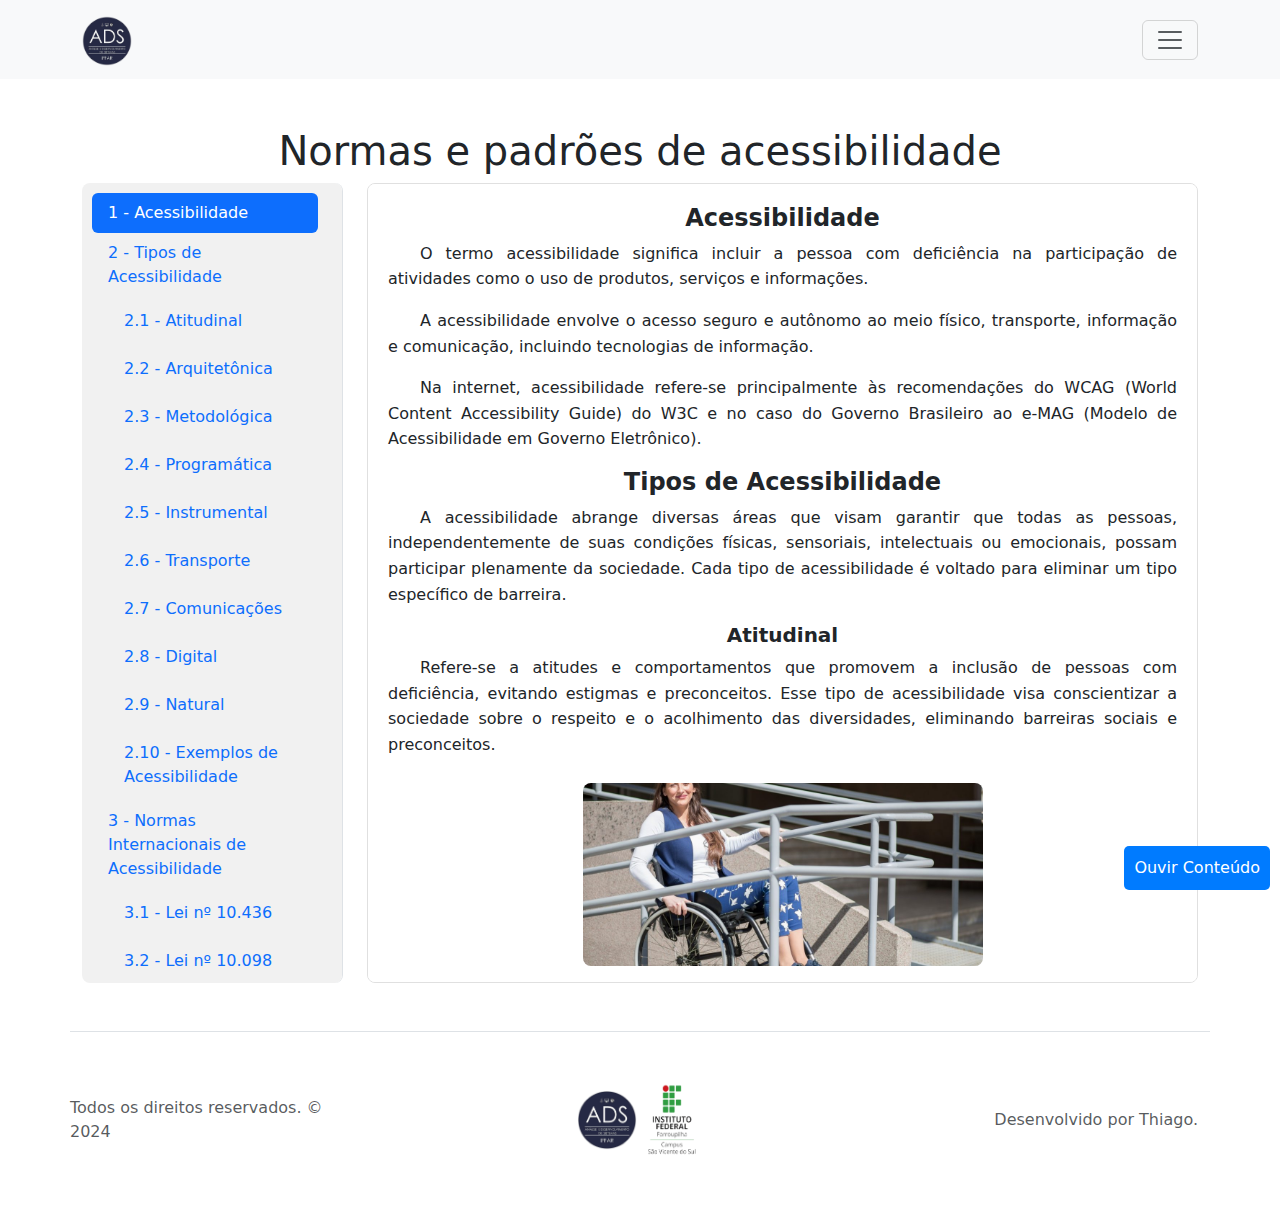
<file: NormasThiago.html>
<!DOCTYPE html>
<html lang="pt-br">
<head>
    <meta charset="UTF-8">
    <meta name="viewport" content="width=device-width, initial-scale=1.0">
    <link rel="stylesheet" href="css/EstiloThiago.css">
    <link href="https://cdn.jsdelivr.net/npm/bootstrap@5.3.3/dist/css/bootstrap.min.css" rel="stylesheet">
    <title>Normas e Padrões de Acessibilidade</title>
</head>
<body>
    <div vw class="enabled">
        <div vw-access-button class="active"></div>
        <div vw-plugin-wrapper>
            <div class="vw-plugin-top-wrapper"></div>
        </div>
    </div>
    <script src="https://vlibras.gov.br/app/vlibras-plugin.js"></script>
    <script>
        new window.VLibras.Widget('https://vlibras.gov.br/app');
    </script>
    <section class="section-inicio">
        <header class="header-inicio">
            <nav class="navbar bg-body-tertiary absolute-top">
                <div class="container">
                    <a class="navbar-brand" href="index.html"><img src="img/logoo-ads.png" alt="Logo" width="50" height="50" class="d-inline-block align-text-top"></a>

                    <button class="navbar-toggler" type="button" data-bs-toggle="offcanvas" data-bs-target="#offcanvasNavbar" aria-controls="offcanvasNavbar" aria-label="Toggle navigation">
                        <span class="navbar-toggler-icon"></span>
                    </button>
                    
                    <div class="offcanvas offcanvas-end" tabindex="-1" id="offcanvasNavbar" aria-labelledby="offcanvasNavbarLabel">
                        <div class="offcanvas-header">
                            <a class="navbar-brand" href="index.html"><img src="img/logoo-ads.png" alt="Logo" width="50" height="50" class="d-inline-block align-text-top"></a>
                            <button type="button" class="btn-close" data-bs-dismiss="offcanvas" aria-label="Close"></button>
                        </div>
                        <div class="offcanvas-body">
                            <ul class="navbar-nav justify-content-end flex-grow-1 pe-3">
                                <li class="nav-item">
                                    <a class="nav-link" href="paginainclusao.html">Interface Gráfica</a>
                                </li>
                                <li class="nav-item">
                                    <a class="nav-link active" href="NormasThiago.html">Normas e Padrões</a>
                                </li>
                                <li class="nav-item">
                                    <a class="nav-link" href="infopc.html">Computador</a>
                                </li>
                            </ul>
                        </div>
                    </div>
                </div>
            </nav>
        </header>
    </section>

    <div class="container my-5">
        
        <div>
            <h1> Normas e padrões de acessibilidade</h1>
        </div>

        <button onclick="lerTexto()" style="position: fixed; bottom: 10px; right: 10px; padding: 10px; background-color: #007bff; color: white; border: none; border-radius: 5px;">Ouvir Conteúdo</button>

        <div class="row">
            <div class="col-3">
                <nav id="navbar-example3" class="h-100 flex-column align-items-stretch pe-4 border-end">
                    <nav class="nav nav-pills flex-column">
                        <a class="nav-link" href="#item-1">1 - Acessibilidade</a>
                        <a class="nav-link" href="#item-2">2 - Tipos de Acessibilidade</a>
                        <nav class="nav nav-pills flex-column">
                            <a class="nav-link ms-3 my-1" href="#item-2-1">2.1 - Atitudinal</a>
                            <a class="nav-link ms-3 my-1" href="#item-2-2">2.2 - Arquitetônica</a>
                            <a class="nav-link ms-3 my-1" href="#item-2-3">2.3 - Metodológica</a>
                            <a class="nav-link ms-3 my-1" href="#item-2-4">2.4 - Programática</a>
                            <a class="nav-link ms-3 my-1" href="#item-2-5">2.5 - Instrumental</a>
                            <a class="nav-link ms-3 my-1" href="#item-2-6">2.6 - Transporte</a>
                            <a class="nav-link ms-3 my-1" href="#item-2-7">2.7 - Comunicações</a>
                            <a class="nav-link ms-3 my-1" href="#item-2-8">2.8 - Digital</a>
                            <a class="nav-link ms-3 my-1" href="#item-2-9">2.9 - Natural</a>
                            <a class="nav-link ms-3 my-1" href="#item-2-10">2.10 - Exemplos de Acessibilidade</a>
                        </nav>
                        <a class="nav-link" href="#item-3">3 - Normas Internacionais de Acessibilidade</a>
                        <nav class="nav nav-pills flex-column">
                            <a class="nav-link ms-3 my-1" href="#item-3-1">3.1 - Lei nº 10.436</a>
                            <a class="nav-link ms-3 my-1" href="#item-3-2">3.2 - Lei nº 10.098</a>
                            <a class="nav-link ms-3 my-1" href="#item-3-3">3.3 - Lei Brasileira de Inclusão da Pessoa com Deficiência (LBI)</a>
                        </nav>
                        <a class="nav-link" href="#item-4">4 - WCAG (Diretrizes de Acessibilidade para Conteúdo Web)</a>
                        <nav class="nav nav-pills flex-column">
                            <a class="nav-link ms-3 my-1" href="#item-4-1">4.1 - Estrutura</a>
                            <a class="nav-link ms-3 my-1" href="#item-4-2">4.2 - Níveis de Conformidade</a>
                            <a class="nav-link ms-3 my-1" href="#item-4-3">4.3 - Evolução</a>
                        </nav>
                        <a class="nav-link" href="#item-5">5 - eMAG3 (Modelo de Acessibilidade em Governo Eletrônico, versão 3)</a>
                        <nav class="nav nav-pills flex-column">
                            <a class="nav-link ms-3 my-1" href="#item-5-1">5.1 - Aplicação</a>
                            <a class="nav-link ms-3 my-1" href="#item-5-2">5.2 - Objetivos do eMAG3</a>
                            <a class="nav-link ms-3 my-1" href="#item-5-3">5.3 - Principais Características do eMAG3</a>
                            <a class="nav-link ms-3 my-1" href="#item-5-4">5.4 - Ferramentas de Suporte</a>
                        </nav>
                    </nav>
                </nav>
            </div>

            <div class="col-9">
                <div data-bs-spy="scroll" data-bs-target="#navbar-example3" data-bs-smooth-scroll="true" class="scrollspy-example-2" tabindex="0">
                <div id="item-1">
                    <h4><b>Acessibilidade</b></h4>
                    <p>
                        O termo acessibilidade significa incluir a pessoa com deficiência na 
                        participação de atividades como o uso de produtos, serviços e
                        informações.
                    </p>
                    <p>
                        A acessibilidade envolve o acesso seguro e autônomo ao meio físico, 
                        transporte, informação e comunicação, incluindo tecnologias de 
                        informação.
                    </p>
                    <p>
                        Na internet, acessibilidade refere-se principalmente às recomendações 
                        do WCAG (World Content Accessibility Guide) do W3C e no caso do 
                        Governo Brasileiro ao e-MAG (Modelo de Acessibilidade em 
                        Governo Eletrônico).
                    </p>
                </div>
                <div id="item-2">
                    <h4><b>Tipos de Acessibilidade</b></h4>
                    <p>
                        A acessibilidade abrange diversas áreas que visam garantir que todas as pessoas, independentemente 
                        de suas condições físicas, sensoriais, intelectuais ou emocionais, possam participar plenamente da 
                        sociedade. Cada tipo de acessibilidade é voltado para eliminar um tipo específico de barreira.
                    </p>
                </div>
                <div id="item-2-1">
                    <h5><b>Atitudinal</b></h5>
                    <p>
                        Refere-se a atitudes e comportamentos que promovem a inclusão de pessoas com deficiência, 
                        evitando estigmas e preconceitos. Esse tipo de acessibilidade visa conscientizar a sociedade 
                        sobre o respeito e o acolhimento das diversidades, eliminando barreiras sociais e preconceitos.
                        <br><br>
                        <img src="img/original-9103d5c130d5bdf482e1e7d68dc92e4d-1110x508.jpg" alt="">
                    </p>
                </div>
                <div id="item-2-2">
                    <h5><b>Arquitetônica</b></h5>
                    <p>
                        Envolve adaptações e modificações nos ambientes físicos, como edificações, calçadas e espaços 
                        públicos, para garantir que todas as pessoas, independentemente de limitações físicas, possam 
                        acessá-los. Rampas de acesso, corrimãos, elevadores acessíveis e sinalização em braille são 
                        alguns exemplos.
                        <br><br>
                        <img src="img/60728-1.jpg" alt="">
                    </p>
                </div>
                <div id="item-2-3">
                    <h5><b>Metodológica</b></h5>
                    <p>
                        Refere-se à adaptação de métodos de ensino e técnicas de trabalho para garantir a inclusão. 
                        Na educação, por exemplo, pode incluir o uso de recursos alternativos de avaliação, materiais 
                        didáticos acessíveis e métodos de ensino adaptados para atender a diferentes necessidades.
                        <br><br>
                        <img src="img/images.jpg" alt="">
                    </p>
                </div>
                <div id="item-2-4">
                    <h5><b>Programática</b></h5>
                    <p>
                        Trata-se da inclusão de políticas públicas, leis e normas que assegurem os direitos das pessoas 
                        com deficiência. Ela garante que a acessibilidade seja reconhecida e respeitada nas práticas 
                        governamentais e institucionais, facilitando o acesso a serviços e direitos fundamentais.
                        <br><br>
                        <img src="img/fotos-acessibilidade-201508-2.jpg" alt="">
                    </p>
                </div>
                <div id="item-2-5">
                    <h5><b>Instrumental</b></h5>
                    <p>
                        Relaciona-se a equipamentos, dispositivos e ferramentas que auxiliam pessoas com deficiência a 
                        realizar atividades cotidianas. Exemplos incluem bengalas, cadeiras de rodas, leitores de tela 
                        e aparelhos auditivos. Esses instrumentos são fundamentais para proporcionar autonomia e independência.
                        <br><br>
                        <img src="img/fotos-acessibilidade-201508-9.jpg" alt="">
                    </p>
                </div>
                <div id="item-2-6">
                    <h5><b>Transporte</b></h5>
                    <p>
                        Envolve a adaptação de veículos e sistemas de transporte para pessoas com deficiência ou mobilidade 
                        reduzida. Isso inclui ônibus, metrôs, trens e aviões adaptados com rampas, assentos preferenciais, 
                        elevadores e sinalização adequada, garantindo que possam se deslocar com segurança e autonomia.
                        <br><br>
                        <img src="img/fifae.jpg" alt="">
                    </p>
                </div>
                <div id="item-2-7">
                    <h5><b>Comunicações</b></h5>
                    <p>
                        Foca na adaptação de meios e canais de comunicação para torná-los acessíveis a todos. Exemplos incluem 
                        intérpretes de Libras (Língua Brasileira de Sinais), legendas em vídeos, sistemas de leitura em braille e 
                        comunicação aumentativa e alternativa para aqueles com dificuldades na comunicação oral.
                        <br><br>
                        <img src="img/EW-2024-01-29-BLOG-Acessibilidade-digital-em-sites-de-noticias-_3-1.png" alt="">
                    </p>
                </div>
                <div id="item-2-8">
                    <h5><b>Digital</b></h5>
                    <p>
                        Trata da adaptação de conteúdos e interfaces digitais, como sites, aplicativos e sistemas de computador, 
                        para que sejam acessíveis a todos, incluindo pessoas com deficiência. Isso inclui uso de leitores de 
                        tela, descrições de imagem (alt text), navegação por teclado e outros recursos que seguem as diretrizes 
                        do WCAG (Web Content Accessibility Guidelines).
                        <br><br>
                        <img src="img/tic-web-acessibilidade.png" alt="">
                    </p>
                </div>
                <div id="item-2-9">
                    <h5><b>Natural</b></h5>
                    <p>
                        Relaciona-se à adaptação e ao planejamento de ambientes naturais, como parques, praias e reservas, 
                        para garantir que todos possam usufruir desses espaços. Inclui trilhas acessíveis, rampas de acesso, 
                        guias interpretativas e outros recursos para permitir que pessoas com deficiência ou mobilidade reduzida 
                        explorem e apreciem o ambiente natural.
                        <br><br>
                        <img src="img/16540324246296882883922_1654032424_3x2_md.jpg" alt="">
                    </p>
                </div>
                <div id="item-2-10">
                    <h5><b>Exemplos de Acessibilidade</b></h5>
                    <div class="row row-cols-1 row-cols-md-2 g-4">
                        <div class="col">
                            <div class="card">
                            <img src="img/formacao-de-consultores-em-audiodescricao.jpg" class="card-img-top" alt="...">
                            <div class="card-body">
                                <h5 class="card-title"><b>Audiodescrição</b></h5>
                                <p class="card-text">
                                    A audiodescrição é uma narração adicional que descreve o conteúdo visual de filmes, espetáculos, 
                                    eventos e exposições para pessoas com deficiência visual.
                                </p>
                            </div>
                            </div>
                        </div>
                        <div class="col">
                            <div class="card">
                            <img src="img/livros-digitais-pexels-e1616014122600.jpeg" class="card-img-top" alt="...">
                            <div class="card-body">
                                <h5 class="card-title"><b>Audiolivros</b></h5>
                                <p class="card-text">
                                    Audiolivros são versões em áudio de livros impressos, que permitem a pessoas com deficiência visual 
                                    ou dificuldades de leitura acessar conteúdos literários e acadêmicos.
                                </p>
                            </div>
                            </div>
                        </div>
                        <div class="col">
                            <div class="card">
                            <img src="img/acessibiliadde-villarta.jpg" class="card-img-top" alt="...">
                            <div class="card-body">
                                <h5 class="card-title"><b>Elevador</b></h5>
                                <p class="card-text">
                                    Elevadores acessíveis são essenciais para pessoas com mobilidade reduzida, permitindo o acesso a diferentes 
                                    andares de uma edificação de maneira segura.
                                </p>
                            </div>
                            </div>
                        </div>
                        <div class="col">
                            <div class="card">
                            <img src="img/legendas-1.jpg" class="card-img-top" alt="...">
                            <div class="card-body">
                                <h5 class="card-title"><b>Legendas closed caption</b></h5>
                                <p class="card-text">
                                    Legendas closed caption (CC) são legendas que transcrevem diálogos e descrevem sons, permitindo que 
                                    pessoas com deficiência auditiva acompanhem produções audiovisuais.
                                </p>
                            </div>
                            </div>
                        </div>
                        <div class="col">
                            <div class="card">
                            <img src="img/softwares-gratis-para-deficientes-visuais.jpg" class="card-img-top" alt="...">
                            <div class="card-body">
                                <h5 class="card-title"><b>Leitor de tela e ampliador de texto</b></h5>
                                <p class="card-text">
                                    Leitores de tela e ampliadores de texto são tecnologias assistivas que auxiliam pessoas 
                                    com deficiência visual a usar computadores e dispositivos móveis.
                                </p>
                            </div>
                            </div>
                        </div>
                        <div class="col">
                            <div class="card">
                            <img src="img/portal-da-prefeitura-ganha-tradutora-virtual-para-acessibilidade-em-li-211220170702.jpg" class="card-img-top" alt="...">
                            <div class="card-body">
                                <h5 class="card-title"><b>Libras</b></h5>
                                <p class="card-text">
                                    A Libras é a língua de sinais usada pela comunidade surda no Brasil, 
                                    essencial para comunicação entre pessoas surdas e ouvintes.
                                </p>
                            </div>
                            </div>
                        </div>
                        <div class="col">
                            <div class="card">
                            <img src="img/1-marco-linha-braille-blog-1024x536.jpg" class="card-img-top" alt="...">
                            <div class="card-body">
                                <h5 class="card-title"><b>Linha Braille</b></h5>
                                <p class="card-text">
                                    Dispositivos de linha Braille permitem que pessoas 
                                    cegas leiam conteúdos digitais convertidos em braille em tempo real.
                                </p>
                            </div>
                            </div>
                        </div>
                        <div class="col">
                            <div class="card">
                            <img src="img/images212.jpg" class="card-img-top" alt="...">
                            <div class="card-body">
                                <h5 class="card-title"><b>Piso tátil</b></h5>
                                <p class="card-text">
                                    O piso tátil é um sistema de sinalização no chão que ajuda pessoas 
                                    com deficiência visual a se orientarem em espaços públicos.
                                </p>
                            </div>
                            </div>
                        </div>
                        <div class="col">
                            <div class="card">
                            <img src="img/BANCO1.jpg" class="card-img-top" alt="...">
                            <div class="card-body">
                                <h5 class="card-title"><b>Rampas de acesso</b></h5>
                                <p class="card-text">
                                    Rampas são alternativas às escadas, projetadas para permitir 
                                    o acesso de pessoas em cadeiras de rodas, com mobilidade reduzida ou que usam muletas.
                                </p>
                            </div>
                            </div>
                        </div>
                        <div class="col">
                            <div class="card">
                            <img src="img/vagas-de-estacionamento-para-gestantes-idosos-e-pessoas-com-deficiencia-pcd.jpg" class="card-img-top" alt="...">
                            <div class="card-body">
                                <h5 class="card-title"><b>Vagas de estacionamento</b></h5>
                                <p class="card-text">
                                    Vagas de estacionamento reservadas para pessoas com deficiência ou mobilidade reduzida, 
                                    localizadas em áreas mais próximas das entradas e saídas.
                                </p>
                            </div>
                            </div>
                        </div>
                    </div>
                </div>
                <br><br>
                <div id="item-3">
                    <h4><b>Normas Internacionais de Acessibilidade</b></h4>
                    <p>
                        As normas internacionais de acessibilidade promovem a inclusão social, 
                        garantindo que ambientes sejam acessíveis a todas as pessoas, incluindo 
                        idosos e aqueles com deficiências temporárias ou permanentes.
                    </p>

                    <div class="accordion accordion-flush" id="accordionFlushExample">
                        <div class="accordion-item" id="item-3-1">
                            <h2 class="accordion-header">
                            <button class="accordion-button collapsed" type="button" data-bs-toggle="collapse" data-bs-target="#flush-collapseOne" aria-expanded="false" aria-controls="flush-collapseOne">
                                Lei nº 10.436
                            </button>
                            </h2>
                            <div id="flush-collapseOne" class="accordion-collapse collapse" data-bs-parent="#accordionFlushExample">
                            <div class="accordion-body">
                                <p>
                                    Reconhece a Libras como uma língua no Brasil, sendo um meio legal de
                                    comunicação e expressão.
                                </p>
                            </div>
                            </div>
                        </div>
                        <div class="accordion-item" id="item-3-2">
                            <h2 class="accordion-header">
                            <button class="accordion-button collapsed" type="button" data-bs-toggle="collapse" data-bs-target="#flush-collapseTwo" aria-expanded="false" aria-controls="flush-collapseTwo">
                                Lei nº 10.098
                            </button>
                            </h2>
                            <div id="flush-collapseTwo" class="accordion-collapse collapse" data-bs-parent="#accordionFlushExample">
                            <div class="accordion-body">
                                <p>
                                    Ela é conhecida como a Lei da Acessibilidade. Ela estabelece diretrizes 
                                    e normas para que edificações, transporte, comunicação e outros elementos 
                                    sejam projetados e adaptados de forma a permitir o acesso e a utilização 
                                    por todas as pessoas. Assegurando assim, a autonomia das pessoas com 
                                    deficiência e oportunidade para todas.
                                </p>
                            </div>
                            </div>
                        </div>
                        <div class="accordion-item" id="item-3-3">
                            <h2 class="accordion-header">
                            <button class="accordion-button collapsed" type="button" data-bs-toggle="collapse" data-bs-target="#flush-collapseThree" aria-expanded="false" aria-controls="flush-collapseThree">
                                Lei Brasileira de Inclusão da Pessoa com Deficiência (LBI)
                            </button>
                            </h2>
                            <div id="flush-collapseThree" class="accordion-collapse collapse" data-bs-parent="#accordionFlushExample">
                            <div class="accordion-body">
                                <p>
                                    Uma das leis mais completas sobre acessibilidade no Brasil. A LBI veio 
                                    para completar a Lei nº 10.098. Ela foi inspirada no protocolo da Convenção 
                                    da ONU sobre os Direitos das Pessoas com Deficiência.
                                </p>
                            </div>
                            </div>
                        </div>
                    </div>
                    <div id="item-4">
                        <h4><b>WCAG (Diretrizes de Acessibilidade para Conteúdo Web)</b></h4>
                        <p>
                            É conjunto de normas desenvolvidas pelo W3C (World Wide Web
                            Consortium) para garantir que o conteúdo da web seja acessível
                            a todas as pessoas, incluindo aquelas com deficiências visuais,
                            auditivas, motoras, cognitivas e outras.
                        </p>

                        <p>
                            O principal objetivo da WCAG é tornar os sites e aplicações web
                            mais acessíveis para pessoas com diferentes necessidades,
                            assegurando que possam perceber, operar, compreender e
                            navegar pelos conteúdos, independentemente de suas
                            limitações.
                        </p>

                        <p>
                            Organizações, governos e empresas utilizam a WCAG
                            para assegurar a conformidade com as leis de
                            acessibilidade em diversos países, como a Lei de
                            Acessibilidade dos Estados Unidos (Section 508), a Lei
                            Brasileira de Inclusão e a Diretiva Europeia de
                            Acessibilidade na Web.
                        </p>
                    </div>
                    <div id="item-4-1">
                        <h4><b>Estrutura</b></h4>
                        <p style="text-align: center;">
                            A WCAG está organizada em quatro princípios fundamentais (POUR)
                        </p>

                        <div class="row justify-content-center">
                            <!-- Card 1 -->
                            <div class="col-md-4">
                                <div class="card border-primary mb-3" style="max-width: 18rem;">
                                    <div class="card-header"><h5 class="card-title"><b>Perceptível</b></h5></div>
                                    <div class="card-body text-primary">
                                        <p class="card-text">
                                            A informação e os
                                            componentes da interface
                                            de usuário devem ser
                                            apresentados de forma que
                                            possam ser percebidos por
                                            todos (ex.: uso de
                                            descrições textuais para
                                            imagens).
                                        </p>
                                    </div>
                                </div>
                            </div>
                            <!-- Card 2 -->
                            <div class="col-md-4">
                                <div class="card border-success mb-3" style="max-width: 18rem;">
                                    <div class="card-header"><h5 class="card-title"><b>Compreensível</b></h5></div>
                                    <div class="card-body text-success">
                                        <p class="card-text">
                                            O conteúdo deve ser legível
                                            e previsível, sem causar
                                            confusão (ex.: estrutura
                                            clara e consistente).
                                        </p>
                                    </div>
                                </div>
                            </div>
                        </div>

                        <div class="row justify-content-center">
                            <!-- Card 3 -->
                            <div class="col-md-4">
                                <div class="card border-secondary mb-3" style="max-width: 18rem;">
                                    <div class="card-header"><h5 class="card-title"><b>Operável</b></h5></div>
                                    <div class="card-body text-secondary">
                                        <p class="card-text">
                                            Os componentes da
                                            interface e navegação
                                            devem ser utilizáveis por
                                            qualquer pessoa (ex.:
                                            suporte para navegação por
                                            teclado).
                                        </p>
                                    </div>
                                </div>
                            </div>
                            <!-- Card 4 -->
                            <div class="col-md-4">
                                <div class="card border-danger mb-3" style="max-width: 18rem;">
                                    <div class="card-header"><h5 class="card-title"><b>Robusto</b></h5></div>
                                    <div class="card-body text-danger">
                                            
                                        <p class="card-text">
                                            O conteúdo deve ser
                                            robusto o suficiente para
                                            ser interpretado por uma
                                            ampla gama de tecnologias
                                            assistivas.
                                        </p>
                                    </div>
                                </div>
                            </div>
                        </div>

                        <div id="item-4-2">
                            <h4><b>Níveis de Conformidade</b></h4>
                            <p style="text-align: center;">
                                A WCAG define três níveis de conformidade, 
                                que indicam o grau de acessibilidade de um site.
                            </p>

                            <ol class="list-group list-group-numbered">
                                <li class="list-group-item d-flex justify-content-between align-items-start">
                                    <div class="ms-2 me-auto">
                                        <div class="fw-bold"><b>Nível A</b></div>
                                        <p>
                                            O nível mais básico de
                                            acessibilidade, garantindo
                                            que os requisitos mínimos
                                            sejam cumpridos.
                                        </p>
                                    </div>
                                </li>
                                <li class="list-group-item d-flex justify-content-between align-items-start">
                                    <div class="ms-2 me-auto">
                                        <div class="fw-bold"><b>Nível AA</b></div>
                                        <p>
                                            Considerado o nível ideal
                                            para a maioria dos sites, é
                                            um equilíbrio entre
                                            acessibilidade e viabilidade
                                            técnica.
                                        </p>
                                    </div>
                                </li>
                                <li class="list-group-item d-flex justify-content-between align-items-start">
                                    <div class="ms-2 me-auto">
                                        <div class="fw-bold"><b>Nível AAA</b></div>
                                        <p>
                                            O nível mais alto de
                                            acessibilidade, que atende a
                                            uma gama mais ampla de
                                            usuários com diferentes
                                            tipos de deficiências, mas
                                            pode ser mais difícil de
                                            implementar em todas as
                                            situações.
                                        </p>
                                    </div>
                                </li>
                            </ol>
                        </div>

                        <div id="item-4-3">
                            <br><br>
                            <h4><b>Evolução</b></h4>
                            <p style="text-align: center;">
                                A WCAG passou por atualizações, sendo as versões mais importantes
                            </p>

                            <p class="d-flex justify-content-center gap-1">
                                <a class="btn btn-primary" data-bs-toggle="collapse" href="#multiCollapseExample1" role="button" aria-expanded="false" aria-controls="multiCollapseExample1">WCAG 2.0</a>
                                <button class="btn btn-primary" type="button" data-bs-toggle="collapse" data-bs-target="#multiCollapseExample2" aria-expanded="false" aria-controls="multiCollapseExample2">WCAG 2.1</button>
                                <button class="btn btn-primary" type="button" data-bs-toggle="collapse" data-bs-target=".multi-collapse" aria-expanded="false" aria-controls="multiCollapseExample1 multiCollapseExample2">Ocultar</button>
                            </p>

                            <div class="row">
                                <div class="col">
                                    <div class="collapse multi-collapse" id="multiCollapseExample1">
                                        <div class="card card-body">
                                            <h5><b>WCAG 2.0</b></h5>
                                            <p>
                                                Publicada em 2008, foi a
                                                primeira versão
                                                amplamente adotada e
                                                tornou-se um padrão global.
                                            </p>
                                        </div>
                                    </div>
                                </div>
                                <div class="col">
                                    <div class="collapse multi-collapse" id="multiCollapseExample2">
                                        <div class="card card-body">
                                            <h5><b>WCAG 2.1</b></h5>
                                            <p>
                                                Lançada em 2018, trouxe
                                                melhorias, como diretrizes
                                                adicionais para
                                                acessibilidade em
                                                dispositivos móveis,
                                                questões de baixa visão e
                                                deficiência cognitiva.
                                            </p>
                                        </div>
                                    </div>
                                </div>
                            </div>
                        </div>

                        <br><br>

                        <div id="item-5">
                            <h4><b>eMAG3 (Modelo de Acessibilidade em Governo Eletrônico, versão 3)</b></h4>
                            <p>
                                É um conjunto de diretrizes e recomendações adotado pelo
                                governo brasileiro com o objetivo de garantir a acessibilidade
                                digital em sites e portais governamentais.
                            </p>

                            <p>
                                Ele visa assegurar que os serviços públicos disponíveis na
                                internet sejam acessíveis a todas as pessoas, especialmente
                                aquelas com deficiências, promovendo a inclusão digital de
                                acordo com as melhores práticas e legislações de
                                acessibilidade.
                            </p>

                            <p>
                                O eMAG3 está alinhado com as diretrizes internacionais de
                                acessibilidade, como as WCAG 2.0/2.1 (Web Content Accessibility
                                Guidelines), e se baseia no POUR.
                            </p>

                            <p>
                                O eMAG3 reforça o compromisso do Brasil com a inclusão
                                digital, garantindo que os serviços online sejam acessíveis a
                                todos, promovendo a cidadania digital e o acesso equitativo aos
                                serviços públicos.
                            </p>
                        </div>

                        <div id="item-5-1">
                            <h4><b>Aplicação</b></h4>
                            <p>
                                O eMAG3 é obrigatório para
                                órgãos públicos federais,
                                sendo recomendável
                                também para estados,
                                municípios e empresas que
                                prestam serviços ao governo.
                            </p>
                            <p>
                                Ele oferece orientações
                                práticas para garantir que os
                                sites públicos sigam os
                                padrões de acessibilidade,
                                cobrindo aspectos como
                                design, código HTML,
                                usabilidade e compatibilidade
                                com tecnologias assistivas.
                            </p>
                        </div>

                        <div id="item-5-2">
                            <h4><b>Objetivos do eMAG3</b></h4>
                            <p style="text-align: center;">
                                O eMAG3 busca garantir que todos os usuários, independentemente de suas
                                limitações físicas, sensoriais ou cognitivas, possam:
                            </p>
                            <ul class="list-group">
                                <li class="list-group-item"><p>Navegar com facilidade em sites governamentais.</p></li>
                                <li class="list-group-item"><p>Acessar informações e serviços oferecidos online.</p></li>
                                <li class="list-group-item"><p>Utilizar tecnologias assistivas (como leitores de tela) para interagir com o conteúdo digital.</p></li>
                            </ul>
                        </div>
                        <br><br>
                        <div id="item-5-3">
                            <h4><b>Principais Características do eMAG3</b></h4>
                            <div class="accordion" id="accordionPanelsStayOpenExample">
                                <div class="accordion-item">
                                    <h2 class="accordion-header">
                                        <button class="accordion-button" type="button" data-bs-toggle="collapse" data-bs-target="#panelsStayOpen-collapseOne" aria-expanded="true" aria-controls="panelsStayOpen-collapseOne">
                                            <b>Conformidade</b>
                                        </button>
                                    </h2>
                                    <div id="panelsStayOpen-collapseOne" class="accordion-collapse collapse show">
                                        <div class="accordion-body">
                                            <p>
                                                O eMAG3 segue as
                                                diretrizes da WCAG 2.1
                                                (Web Content Accessibility
                                                Guidelines), o que significa
                                                que adota padrões globais
                                                de acessibilidade.
                                            </p>
                                        </div>
                                    </div>
                                </div>
                                <div class="accordion-item">
                                    <h2 class="accordion-header">
                                        <button class="accordion-button collapsed" type="button" data-bs-toggle="collapse" data-bs-target="#panelsStayOpen-collapseTwo" aria-expanded="false" aria-controls="panelsStayOpen-collapseTwo">
                                            <b>Aplicação em Órgãos Públicos</b>
                                        </button>
                                    </h2>
                                    <div id="panelsStayOpen-collapseTwo" class="accordion-collapse collapse">
                                        <div class="accordion-body">
                                            <p>
                                                Todos os sites e portais
                                                mantidos por órgãos da
                                                administração pública
                                                brasileira devem seguir as
                                                diretrizes do eMAG3.
                                            </p>
                                        </div>
                                    </div>
                                </div>
                                <div class="accordion-item">
                                    <h2 class="accordion-header">
                                        <button class="accordion-button collapsed" type="button" data-bs-toggle="collapse" data-bs-target="#panelsStayOpen-collapseThree" aria-expanded="false" aria-controls="panelsStayOpen-collapseThree">
                                            <b>Princípios Básicos</b>
                                        </button>
                                    </h2>
                                    <div id="panelsStayOpen-collapseThree" class="accordion-collapse collapse">
                                        <div class="accordion-body">
                                            <p>
                                                O eMAG3 orienta que os
                                                sites governamentais
                                                devem ser perceptíveis,
                                                operáveis, compreensíveis e
                                                robustos, garantindo que
                                                sejam acessíveis a todos os
                                                tipos de usuários.
                                            </p>
                                        </div>
                                    </div>
                                </div>
                                <div class="accordion-item">
                                    <h2 class="accordion-header">
                                        <button class="accordion-button collapsed" type="button" data-bs-toggle="collapse" data-bs-target="#panelsStayOpen-collapse4" aria-expanded="false" aria-controls="panelsStayOpen-collapse4">
                                            <b>Ferramentas e Avaliação</b>
                                        </button>
                                    </h2>
                                    <div id="panelsStayOpen-collapse4" class="accordion-collapse collapse">
                                        <div class="accordion-body">
                                            <p>
                                                Para facilitar a adoção
                                                dessas práticas, o eMAG3
                                                disponibiliza uma série de
                                                ferramentas que ajudam a
                                                avaliar e corrigir problemas
                                                de acessibilidade nos sites
                                                governamentais.
                                            </p>
                                        </div>
                                    </div>
                                </div>
                            </div>
                        </div>
                        <br><br>
                        <div id="item-5-4">
                            <h4><b>Ferramentas de Suporte</b></h4>
                            <p>
                                Para ajudar na implementação das diretrizes, o eMAG3 oferece uma série de
                                ferramentas que auxiliam no teste e avaliação da acessibilidade de sites
                                governamentais.
                            </p>
                            <ol class="list-group list-group-numbered">
                                <li class="list-group-item d-flex justify-content-between align-items-start">
                                    <div class="ms-2 me-auto">
                                        <div class="fw-bold"><b>Ferramentas de validação automática</b></div>
                                        <p>
                                            Verificam se o site segue as diretrizes de acessibilidade.
                                        </p>
                                    </div>
                                </li>
                                <li class="list-group-item d-flex justify-content-between align-items-start">
                                    <div class="ms-2 me-auto">
                                        <div class="fw-bold"><b>Guias de boas práticas</b></div>
                                        <p>
                                            Para desenvolvedores e
                                            designers, para garantir a
                                            conformidade desde o
                                            planejamento até a execução.
                                        </p>
                                    </div>
                                </li>
                            </ol>
                        </div>

                    </div>
                </div>
            </div>
        </div>

        <footer class="pt-5 my-5 text-body-secondary border-top">
            <div class="row d-flex justify-content-between align-items-center">
                <div class="nav col-md-3 justify-content-start">
                    Todos os direitos reservados. &copy; 2024
                </div>

                <div class="col-md-3 text-center mx-auto footer-logo">
                    <a href="https://sig.iffarroupilha.edu.br/sigaa/public/curso/portal.jsf?id=76320&lc=pt_BR">
                        <img src="img/logoo-ads.png" alt="Logo ADS" width="60" height="60">
                    </a>
                    <a href="https://www.iffarroupilha.edu.br/sao-vicente-do-sul">
                        <img src="img/logo-iffar-svs.png" alt="Logo IFFar" width="60" height="80">
                    </a>
                </div>

                <div class="nav col-md-3 justify-content-end">
                    Desenvolvido por Thiago.
                </div>
            </div>
        </footer>

    </div>

    <script src="https://cdn.jsdelivr.net/npm/bootstrap@5.3.3/dist/js/bootstrap.bundle.min.js"></script>

    <script>
        function lerTexto() {
            const texto = document.body.innerText; // Captura o texto do corpo da página
            const utterance = new SpeechSynthesisUtterance(texto); // Cria a fala com o texto
            utterance.lang = 'pt-BR'; // Define o idioma para português
            speechSynthesis.speak(utterance); // Fala o texto
        }
    </script>
</body>
</html>
</file>
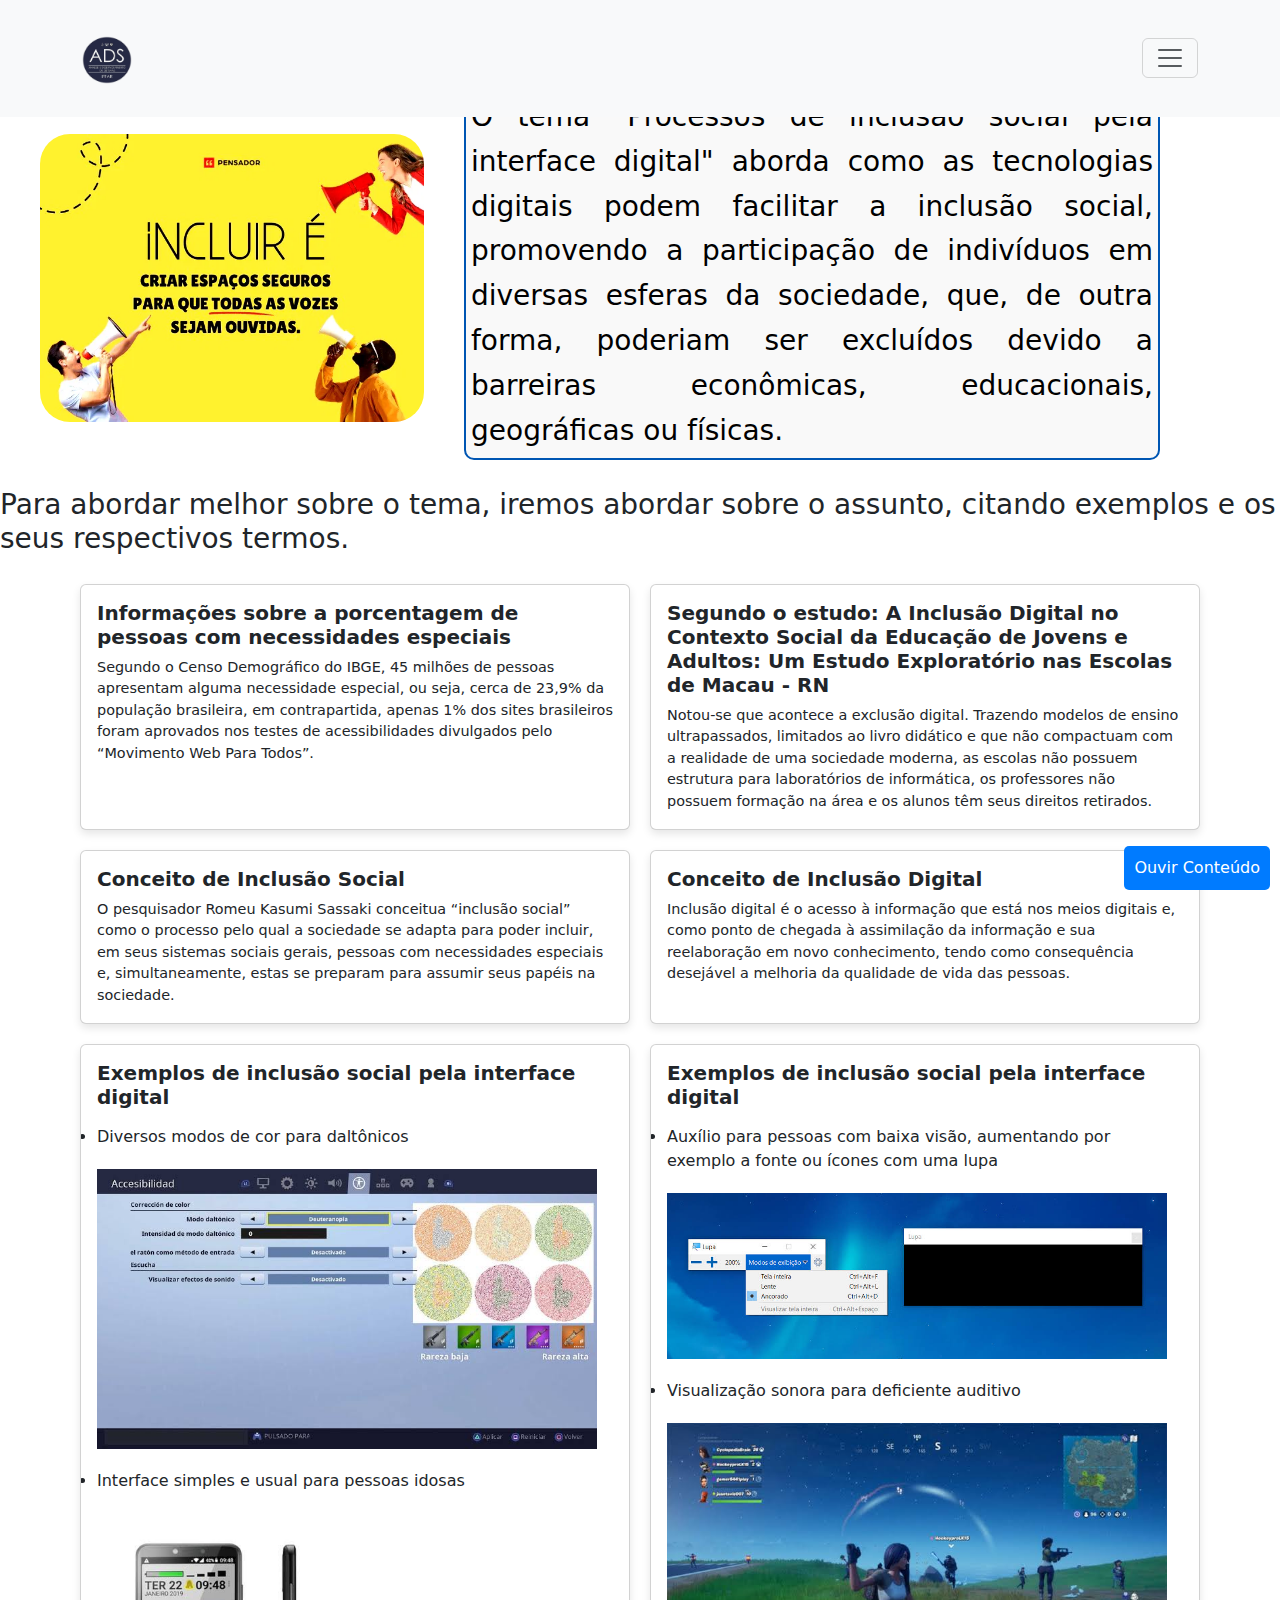
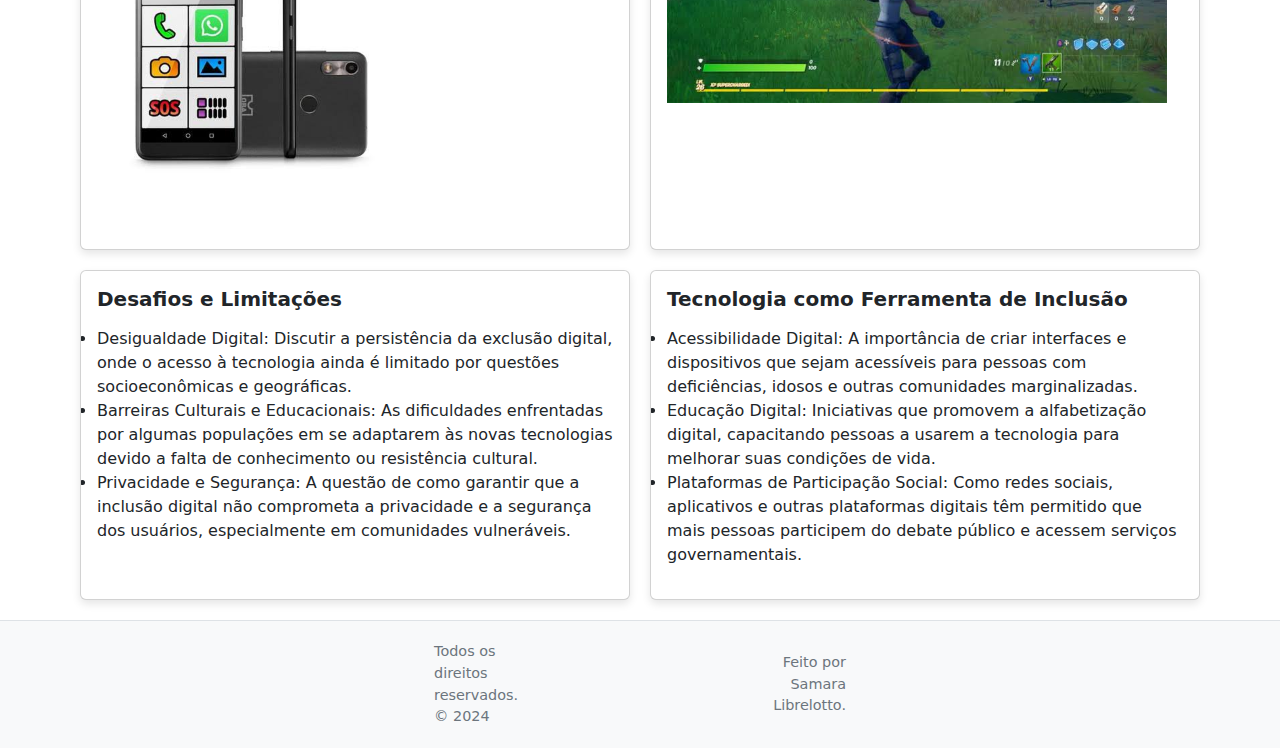
<file: paginainclusao.html>
<!DOCTYPE html>
<html lang="en">
<head>
    <meta charset="UTF-8">
    <meta name="viewport" content="width=device-width, initial-scale=1.0">
    <link rel="stylesheet" href="css/EstiloSamara.css">
    <link href="https://cdn.jsdelivr.net/npm/bootstrap@5.3.0/dist/css/bootstrap.min.css" rel="stylesheet">
    <link href="https://cdn.jsdelivr.net/npm/bootstrap@5.3.0-alpha1/dist/css/bootstrap.min.css" rel="stylesheet">
    <script src="https://cdn.jsdelivr.net/npm/bootstrap@5.3.0/dist/js/bootstrap.bundle.min.js"></script>
    <title>InclusãoDigital</title>


   
</head>
<body>
    <div vw class="enabled">
        <div vw-access-button class="active"></div>
        <div vw-plugin-wrapper>
            <div class="vw-plugin-top-wrapper"></div>
        </div>
    </div>
    <script src="https://vlibras.gov.br/app/vlibras-plugin.js"></script>
    <script>
        new window.VLibras.Widget('https://vlibras.gov.br/app');
    </script>
        <section class="section-inicio">
        <header class="header-inicio">
            <nav class="navbar bg-body-tertiary fixed-top">
                <div class="container">
                    <a class="navbar-brand" href="index.html"><img src="img/logoo-ads.png" alt="Logo" width="50" height="50" class="d-inline-block align-text-top"></a>

                    <button class="navbar-toggler" type="button" data-bs-toggle="offcanvas" data-bs-target="#offcanvasNavbar" aria-controls="offcanvasNavbar" aria-label="Toggle navigation">
                        <span class="navbar-toggler-icon"></span>
                    </button>
                    
                    <div class="offcanvas offcanvas-end" tabindex="-1" id="offcanvasNavbar" aria-labelledby="offcanvasNavbarLabel">
                        <div class="offcanvas-header">
                            <a class="navbar-brand" href="index.html"><img src="img/logoo-ads.png" alt="Logo" width="50" height="50" class="d-inline-block align-text-top"></a>
                            <button type="button" class="btn-close" data-bs-dismiss="offcanvas" aria-label="Close"></button>
                        </div>
                        <div class="offcanvas-body">
                            <ul class="navbar-nav justify-content-end flex-grow-1 pe-3">
                                <li class="nav-item">
                                    <a class="nav-link" href="paginainclusao.html">Interface Gráfica</a>
                                </li>
                                <li class="nav-item">
                                    <a class="nav-link active" href="NormasThiago.html">Normas e Padrões</a>
                                </li>
                                <li class="nav-item">
                                    <a class="nav-link" href="infopc.html">Computador</a>
                                </li>
                            </ul>
                        </div>
                    </div>
                </div>
            </nav>
            </header>
    </section>

    <div id="titulo">
    <h1>INCLUSÃO SOCIAL PELA INTERFACE DIGITAL</h1>
    <div class="conteudo-titulo">
    <img id="inclusao" class="head-right" src="img/imagem1_inclusao.webp" alt="FraseInclusão" width="400" height="300">
    <h2 class="head-left">
        O tema "Processos de inclusão social pela interface digital" aborda como as 
        tecnologias digitais podem facilitar a inclusão social, promovendo a participação de indivíduos
        em diversas esferas da sociedade, que, de outra forma, poderiam ser excluídos devido a
        barreiras econômicas, educacionais, geográficas ou físicas.
    </h2>

        

    </div>
    </div>

    <h3>Para abordar melhor sobre o tema, iremos abordar sobre o assunto, citando exemplos e os seus respectivos termos.</h3>

    <div id="container-texto">
        <div class="card text-start">
            <div class="card-body">
                <h4 class="card-title">Informações sobre a porcentagem de pessoas com necessidades especiais</h4>
                <p class="card-text">Segundo o Censo Demográfico do IBGE, 45 milhões de pessoas apresentam 
                    alguma necessidade especial, ou seja, cerca de 23,9% da população brasileira,
                    em contrapartida, apenas 1% dos sites brasileiros foram aprovados nos testes de 
                    acessibilidades divulgados pelo “Movimento Web Para Todos”.</p>
            </div>
        </div>

        <div class="card text-start">
            <div class="card-body">
                <h4 class="card-title">Segundo o estudo: A Inclusão Digital no Contexto Social da Educação de Jovens 
                    e Adultos: Um Estudo Exploratório nas Escolas de Macau - RN</h4>
                <p class="card-text">Notou-se que acontece a exclusão digital. Trazendo modelos de ensino ultrapassados, 
                    limitados ao livro didático e que não compactuam com a realidade de uma sociedade moderna,
                     as escolas não possuem estrutura para laboratórios de informática, os professores não
                      possuem formação na área e os alunos têm seus direitos retirados.</p>
            </div>
        </div>

        <div class="card text-start">
            <div class="card-body">
                <h4 class="card-title">Conceito de Inclusão Social</h4>
                <p class="card-text">O pesquisador Romeu Kasumi Sassaki conceitua “inclusão social” 
                    como o processo pelo qual a sociedade se adapta para poder incluir, 
                    em seus sistemas sociais gerais, pessoas com necessidades especiais e,
                     simultaneamente, estas se preparam para assumir seus papéis na sociedade.</p>
                  
            </div>
            <link rel="stylesheet" href="https://www.cnnbrasil.com.br/nacional/brasil-tem-apenas-1-de-sites-com-acessibilidade/#:~:text=Pesquisa%20realizada%20pelo%20%E2%80%9CMovimento%20Web,menos%20de%201%25%20do%20total.">
        </div>

        <div class="card text-start">
            <div class="card-body">
                <h4 class="card-title">Conceito de Inclusão Digital</h4>
                <p class="card-text">Inclusão digital é o acesso à informação que está
                     nos meios digitais e, como ponto de chegada à assimilação da 
                     informação e sua reelaboração em novo conhecimento, tendo como 
                     consequência desejável a melhoria da qualidade de vida das pessoas.</p>
            </div>
        </div>

        <div class="card text-start">
            <div class="card-body">
                <h4 class="card-title">Exemplos de inclusão social 
                pela interface digital</h4>
                <p class="card-text">
                    <li>
                    Diversos modos de cor para daltônicos
                    <img src="img/daltonismo.jpg" alt="daltonismo" width="500" height="300">
                </li>
                <li>
                Interface simples e usual para pessoas idosas
                    <img src="img/interface_simples.jpg" alt="interface_simples" width="300" height="300">
                </li>
            </p>
            </div>
        </div>

        <div class="card text-start">
            <div class="card-body">
                <h4 class="card-title">Exemplos de inclusão social 
                pela interface digital</h4>
                <p class="card-text">
                  
                <li>
                Auxílio para pessoas com baixa visão, aumentando por exemplo a fonte ou ícones com uma lupa
                    <img src="img/lupa.jpg" alt="lupa" width="500" height="400">
                </li>
                <li>
                Visualização sonora para deficiente auditivo
                    <img src="img/visualizacao_sonora.jpg" alt="visualizacao_sonora" width="500" height="300">
                </li>
            </p>
            </div>
        </div>

        <div class="card text-start">
            <div class="card-body">
                <h4 class="card-title">Desafios e Limitações</h4>
                <p class="card-text">
                    <li>Desigualdade Digital: Discutir a persistência da exclusão digital, 
                        onde o acesso à tecnologia ainda é limitado por questões 
                        socioeconômicas e geográficas.
                    </li>
                    <li>Barreiras Culturais e Educacionais: As dificuldades enfrentadas 
                        por algumas populações em se adaptarem às novas tecnologias devido
                        a falta de conhecimento ou resistência cultural.
                    </li>
                    <li>Privacidade e Segurança: A questão de como garantir que a inclusão
                        digital não comprometa a privacidade e a segurança dos usuários,
                        especialmente em comunidades vulneráveis.
                    </li>
                    </p>
            </div>
        </div>

        <div class="card text-start">
            <div class="card-body">
                <h4 class="card-title">Tecnologia como Ferramenta de Inclusão</h4>
                <p class="card-text">
                <li>Acessibilidade Digital: A importância de criar interfaces e dispositivos 
                    que sejam acessíveis para pessoas com deficiências, idosos e outras 
                    comunidades marginalizadas.
                    </li>
                    <li>Educação Digital: Iniciativas que promovem a alfabetização digital, 
                        capacitando pessoas a usarem a tecnologia para melhorar suas condições de vida.
                    </li>
                    <li>Plataformas de Participação Social: Como redes sociais, aplicativos e outras
                         plataformas digitais têm permitido que mais pessoas participem do debate 
                         público e acessem serviços governamentais.
                    </li>
                </p>
            </div>
        </div>





       
    </div>

    <button onclick="lerTexto()" style="position: fixed; bottom: 10px; right: 10px; padding: 10px; background-color: #007bff; color: white; border: none; border-radius: 5px;">Ouvir Conteúdo</button>
    <script src="https://cdn.jsdelivr.net/npm/@popperjs/core@2.11.6/dist/umd/popper.min.js" integrity="sha384-oBqDVmMz9ATKxIep9tiCxS/Z9fNfEXiDAYTujMAeBAsjFuCZSmKbSSUnQlmh/jp3" crossorigin="anonymous"></script>
    <script src="https://cdn.jsdelivr.net/npm/bootstrap@5.2.3/dist/js/bootstrap.min.js" integrity="sha384-cuYeSxntonz0PPNlHhBs68uyIAVpIIOZZ5JqeqvYYIcEL727kskC66kF92t6Xl2V" crossorigin="anonymous"></script>

    <script>
        function lerTexto() {
            const texto = document.body.innerText; // Captura o texto do corpo da página
            const utterance = new SpeechSynthesisUtterance(texto); // Cria a fala com o texto
            utterance.lang = 'pt-BR'; // Define o idioma para português
            speechSynthesis.speak(utterance); // Fala o texto
        }
    </script>



    
        
</body>

<footer class="footer-container">
    <div class="footer-left">
        Todos os direitos reservados. &copy; 2024
    </div>

    <div class="footer-center">
        <a href="https://sig.iffarroupilha.edu.br/sigaa/public/curso/portal.jsf?id=76320&lc=pt_BR">
            <img src="img/logoo-ads.png" alt="Logo ADS" width="80" height="80">
        </a>
        <a href="https://www.iffarroupilha.edu.br/sao-vicente-do-sul">
            <img src="img/logo-iffar-svs.png" alt="Logo IFFar" width="80" height="80">
        </a>
    </div>

    <div class="footer-right">
        Feito por Samara Librelotto.
    </div>
</footer>


</html>
</file>
<file: css/EstiloThiago.css>
/* Geral */
body {
    font-family: Arial, sans-serif;
    color: #333;
    background-color: #f8f9fa;
}

/* Títulos */
h1, h2, h3, h4, h5, h6 {
    text-align: center;
    color: #343a40;
}

/* Navegação */
#navbar-example3 {
    background-color: #f1f1f1;
    padding: 10px;
    border-radius: 8px;
}

.nav-link {
    color: #007bff;
    text-decoration: none;
}

.nav-link:hover {
    color: #0056b3;
    background-color: #e9ecef;
}

/* Conteúdo */
.container {
    max-width: 1200px;
}

#navbar-example3 {
    max-height: 800px; 
    overflow-y: auto; 
    padding-right: 15px; 
}


.scrollspy-example-2 {
    max-height: 800px;
    max-width: 1200px;
    overflow-y: auto;
    padding: 20px;
    border: 1px solid #e0e0e0;
    border-radius: 8px;
    background-color: white;
}

/* Cartões */
.card {
    box-shadow: 0px 4px 8px rgba(0, 0, 0, 0.1);
    border-radius: 8px;
    overflow: hidden;
    transition: transform 0.3s;
}

.card:hover {
    transform: scale(1.03);
}

.card-title {
    color: #007bff;
}

.card-img-top {
    max-height: 200px;
    object-fit: cover;
}

.card-text {
    font-size: 0.9em;
    color: #555;
}

/* Outros estilos */
p {
    line-height: 1.6;
    text-align: justify;
    text-indent: 2em;
    align-items: center;
}

img {
    border-radius: 8px;
}

/* FOOTER */

footer {
    padding: 40px 0;
    border-top: 1px solid #dee2e6;
    color: #6c757d;
    height: 60px;
}
footer a {
    color: #6c757d;
    text-decoration: none;
}
footer a:hover {
    color: #343a40;
    text-decoration: underline;
}
.footer-logo {
    margin: 0 15px;
}
.footer-logo img {
    border-radius: 10px;
    transition: transform 0.3s;
}
.footer-logo img:hover {
    transform: scale(1.1);
}
.developed-by {
    font-weight: bold;
}
@media (max-width: 768px) {
    .text-left, .text-right {
        text-align: center !important;
    }
    .mx-auto {
        margin-top: 20px;
    }
}

#item-2-1 img, 
#item-2-2 img, 
#item-2-3 img, 
#item-2-4 img, 
#item-2-5 img, 
#item-2-6 img, 
#item-2-7 img, 
#item-2-8 img, 
#item-2-9 img {
    display: block; /* Faz a imagem se comportar como um bloco */
    margin: 0 auto; /* Centraliza a imagem horizontalmente */
    width: 100%; /* As imagens vão ocupar toda a largura do elemento pai */
    height: auto; /* Mantém a proporção original da imagem */
    max-width: 400px; /* Define uma largura máxima para as imagens */
    max-height: 300px; /* Define uma altura máxima para as imagens */
    object-fit: contain; /* Ajusta a imagem para caber completamente no contêiner */
}

button.ouvir-conteudo-btn {
    background-color: #007bff;
    color: #fff;
    padding: 10px 20px;
    border: none;
    border-radius: 5px;
    font-size: 16px;
    cursor: pointer;
    transition: background-color 0.3s ease;
    outline: none;
}

button.ouvir-conteudo-btn:hover {
    background-color: #0056b3;
}

button.ouvir-conteudo-btn:focus {
    outline: 2px solid #ffcc00; /* Destaque para acessibilidade */
}
</file>
<file: css/EstiloSamara.css>
/* Navegação */
#navbar-example3 {
    background-color: #f1f1f1;
    border-radius: 8px;
    gap: 50px;
    justify-content: space-between; 
    padding: 600px 600px; 
}

.nav-link {
    color: #007bff;
    text-decoration: none;
}

.nav-link:hover {
    color: #0056b3;
    background-color: #e9ecef;
}
#titulo{
    text-align: center;
    margin-top: 20px;
    font-size: 2.5em;
    color:black;
    margin-bottom: 20px;
}

.conteudo-titulo {
    display: flex;
    align-items: center;
    justify-content: center; 
    gap: 40px;
    margin-top: 20px;
}

/* Estilo da imagem (à direita) */
.conteudo-titulo .head-right {
    max-width: 30%; 
    border-radius: 30px; 
    margin-left: 40px; 
}

/* Estilo do texto (à esquerda) */
.conteudo-titulo .head-left {
    max-width: 90%; 
    text-align: justify;
    font-size: 0.7em; 
    line-height: 1.6; 
    color: black; 
    border: 2px solid #0056b3; 
    padding: 5px; 
    border-radius: 10px; 
    background-color: #f9f9f9; 
    margin-right: 120px; 
    justify-content: center;
}


/* Estilo base */
body {
    font-family: Arial, sans-serif;
    margin: 0;
    padding: 0;
    background-color: #f5f5f5;
    display: flex;
    flex-direction: column;
    align-items: center;
}

/* Centralização do conteúdo */
img {
    margin: 20px 0;
    max-width: 100%;
    height: auto;
    display: block;
}




h2 {
    font-size: 1.2rem; 
    font-weight: normal;
    color: #444; 
    text-align: center;
    max-width: 1500px; 
    margin: 10px auto;
    line-height: 1.5;
}

h3 {
    font-size: 1.2rem; 
    font-weight: normal;
    color: #666; 
}

/* Centralização da div de texto */
#container-texto {
    display: flex;
    flex-wrap: wrap;
    justify-content: center;
    gap: 20px; 
    padding: 20px;
    max-width: 1200px;
    width: 100%;
}

/* Estilo dos cards */
.card {
    flex: 1 1 calc(50% - 20px); 
    max-width: 550px;
    background-color: #ffffff;
    box-shadow: 0 4px 8px rgba(0, 0, 0, 0.1);
    border-radius: 8px;
    overflow: hidden;
}

/* Espaçamento interno do conteúdo do card */
.card-body {
    padding: 20px;
}

/* Estilo dos títulos */
.card-title {
    font-size: 1.25rem;
    font-weight: bold;
    margin-bottom: 10px;
}

/* Texto do card */
.card-text {
    font-size: 0.9rem; 
}

/* Responsividade */
@media (max-width: 768px) {
    #container-texto {
        gap: 15px;
        padding: 15px;
    }

    .card {
        flex: 1 1 calc(100% - 30px); 
    }

    h1 {
        font-size: 1.5rem; 
    }

    h2 {
        font-size: 1.2rem;
    }

    h3 {
        font-size: 1rem;
    }
}

/* Botão de ouvir conteúdo */
button {
    cursor: pointer;
    transition: background-color 0.3s ease;
}

button:hover {
    background-color: #0056b3;
}

/* Container do footer */
.footer-container {
    display: flex;
    justify-content: space-between; 
    align-items: center; 
    padding: 20px 600px; 
    border-top: 1px solid #dee2e6; 
    background-color: #f8f9fa; 
    color: #6c757d; 
    gap: 100px; 
}

/* Estilo para o texto à esquerda */
.footer-left {
    text-align: left; 
    flex: 1; 
    font-size: 0.9rem;
    margin-right: 20px; 
}

/* Centralização das logos */
.footer-center {
    text-align: center; 
    flex: 1; 
    display: flex; 
    gap: 15px; 
    justify-content: center; 
}

.footer-center img {
    width: 80px; 
    height: auto;
    border-radius: 10px;
    transition: transform 0.3s ease-in-out; 
}

.footer-center img:hover {
    transform: scale(1.1); 
}

/* Estilo para o texto à direita */
.footer-right {
    text-align: right; 
    flex: 1; 
    font-size: 0.9rem;
    margin-left: 20px; 
}

/* Responsividade */
@media (max-width: 768px) {
    .footer-container {
        flex-direction: column; 
        text-align: center; 
        gap: 15px; 
    }

    .footer-left,
    .footer-center,
    .footer-right {
        margin: 10px 0; 
    }
}
</file>
